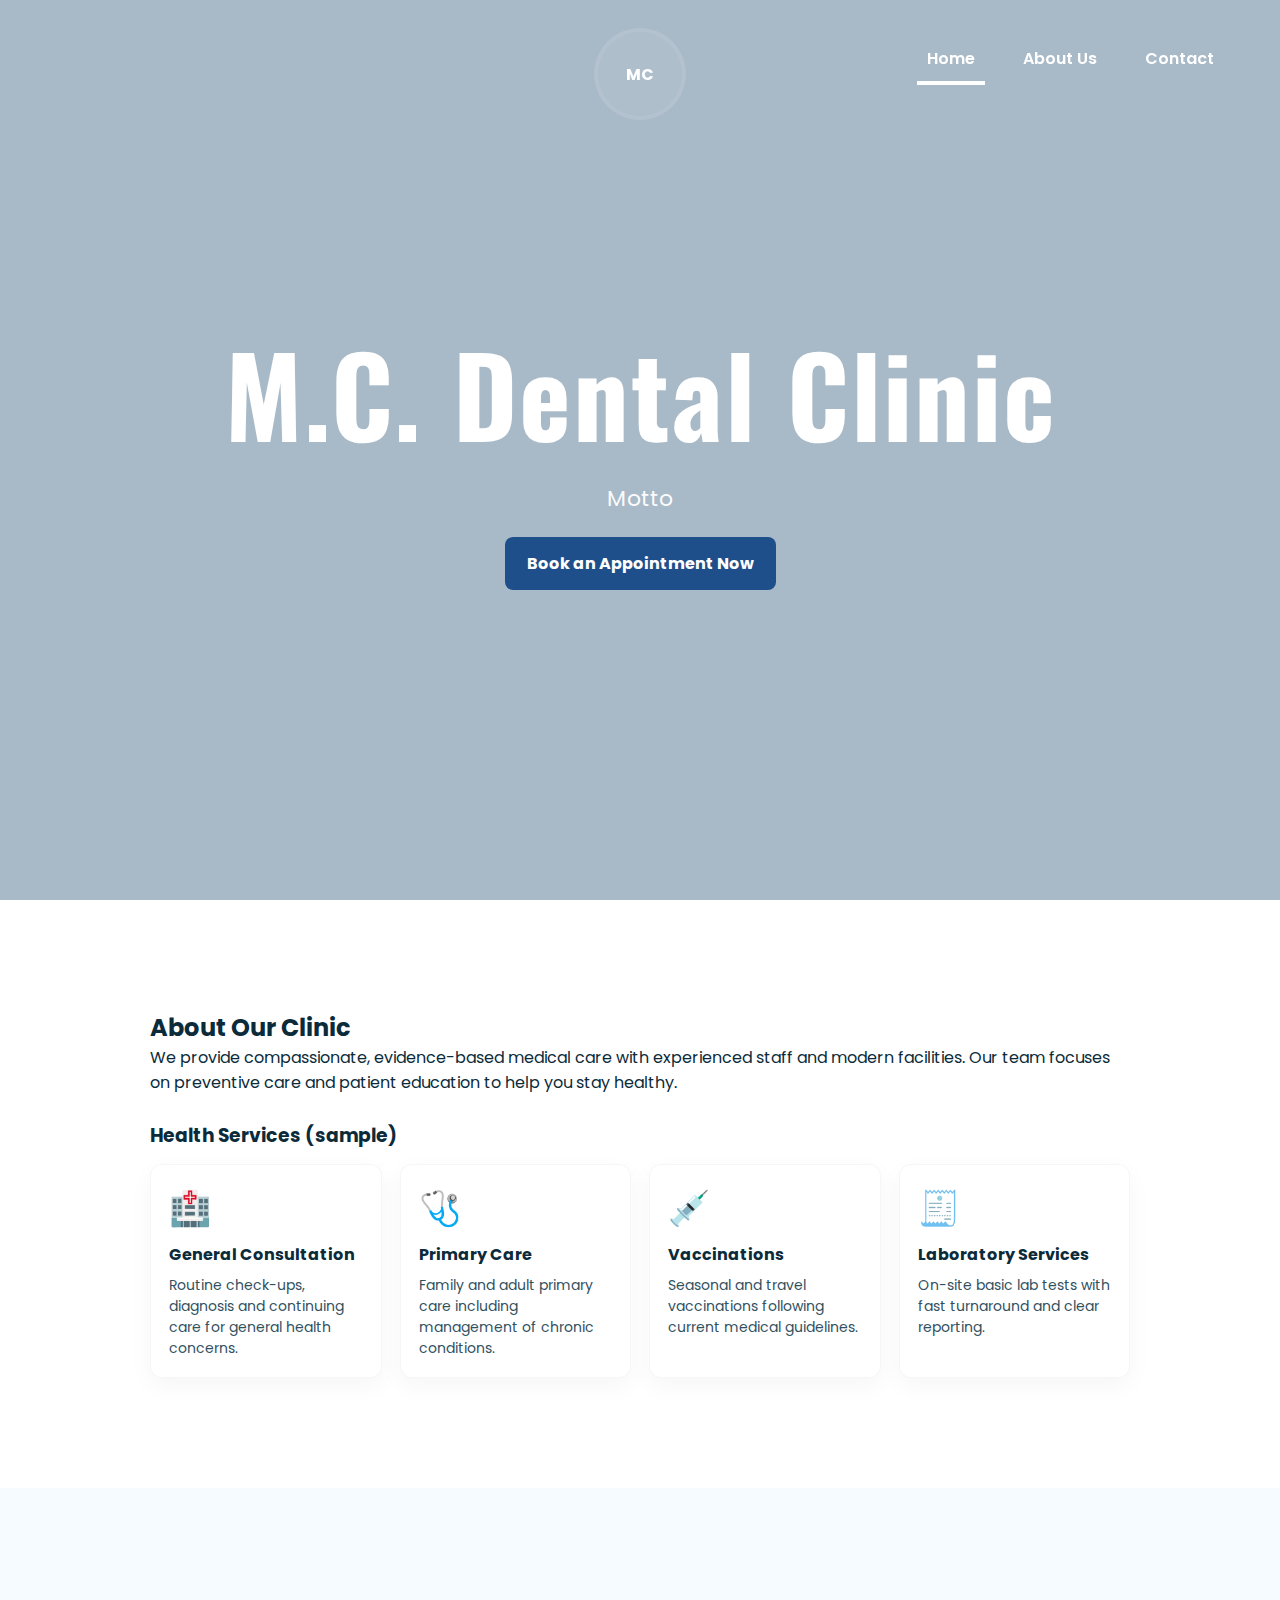
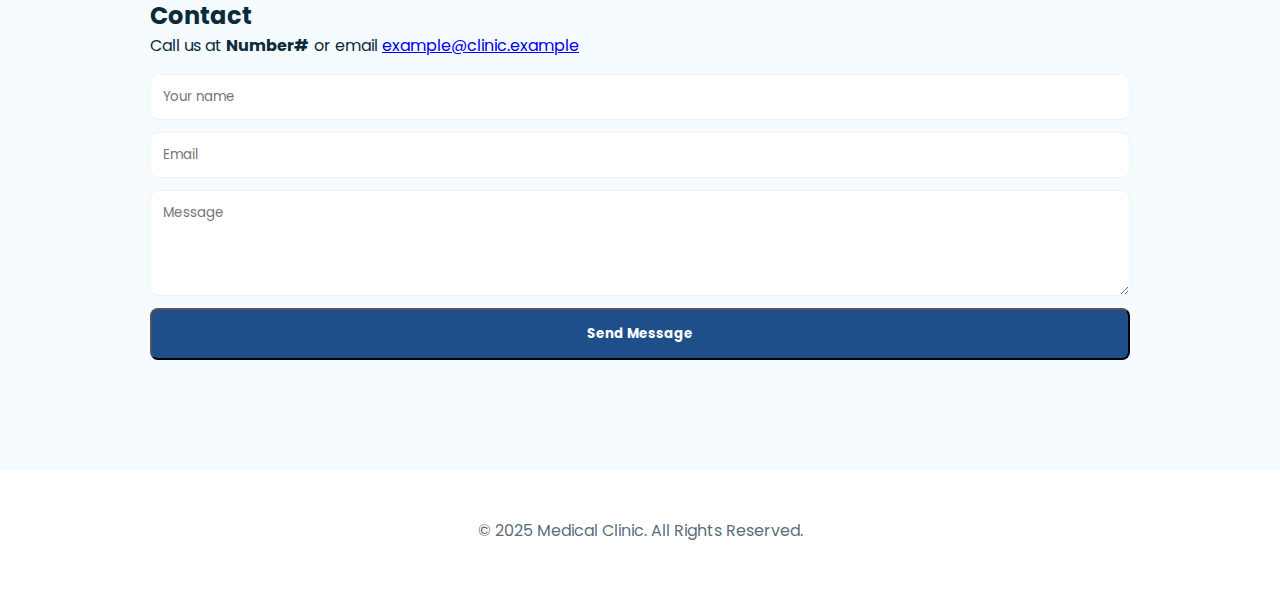
<file: index.html>
<!DOCTYPE html>
<html lang="en">
  <head>
    <meta charset="utf-8" />
    <meta name="viewport" content="width=device-width, initial-scale=1" />
    <title>Medical Clinic</title>
    <link rel="stylesheet" href="style.css" />
    <link href="https://fonts.googleapis.com/css2?family=Oswald:wght@400;600;700&family=Poppins:wght@300;400;600&display=swap" rel="stylesheet">
  </head>
  <body>
    <header class="site-header">
      <div class="logo-wrap">
        <div class="logo-circle">MC</div>
      </div>
      <nav class="nav" aria-label="Main navigation">
        <ul class="nav-list">
          <li><a href="#home" class="active">Home</a></li>
          <li><a href="#about">About Us</a></li>
          <li><a href="#contact">Contact</a></li>
        </ul>
      </nav>
    </header>

    <main>
      <section id="home" class="hero">
        <div class="overlay"></div>
        <div class="hero-inner">
          <h1>M.C. Dental Clinic</h1>
          <p class="lead">Motto</p>
          <a class="btn" href="#contact">Book an Appointment Now</a>
        </div>
      </section>

      <section id="about" class="section about">
        <div class="content">
          <h2>About Our Clinic</h2>
          <p>We provide compassionate, evidence-based medical care with experienced staff and modern facilities. Our team focuses on preventive care and patient education to help you stay healthy.</p>

          <h3 class="services-title">Health Services (sample)</h3>
          <div class="services">
            <article class="service-card">
              <div class="svc-icon">🏥</div>
              <h4>General Consultation</h4>
              <p>Routine check-ups, diagnosis and continuing care for general health concerns.</p>
            </article>

            <article class="service-card">
              <div class="svc-icon">🩺</div>
              <h4>Primary Care</h4>
              <p>Family and adult primary care including management of chronic conditions.</p>
            </article>

            <article class="service-card">
              <div class="svc-icon">💉</div>
              <h4>Vaccinations</h4>
              <p>Seasonal and travel vaccinations following current medical guidelines.</p>
            </article>

            <article class="service-card">
              <div class="svc-icon">🧾</div>
              <h4>Laboratory Services</h4>
              <p>On-site basic lab tests with fast turnaround and clear reporting.</p>
            </article>
          </div>
        </div>
      </section>

      <section id="contact" class="section contact">
        <div class="content">
          <h2>Contact</h2>
          <p>Call us at <strong>Number#</strong> or email <a href="mailto:info@clinic.example">example@clinic.example</a></p>
          <form class="contact-form" onsubmit="event.preventDefault(); alert('Thanks — this is a demo contact form');">
            <input type="text" placeholder="Your name" required />
            <input type="email" placeholder="Email" required />
            <textarea placeholder="Message" rows="4" required></textarea>
            <button class="btn">Send Message</button>
          </form>
        </div>
      </section>
    </main>

    <footer class="site-footer">
      <p>© 2025 Medical Clinic. All Rights Reserved.</p>
    </footer>

    <script src="script.js"></script>
  </body>
</html>
</file>
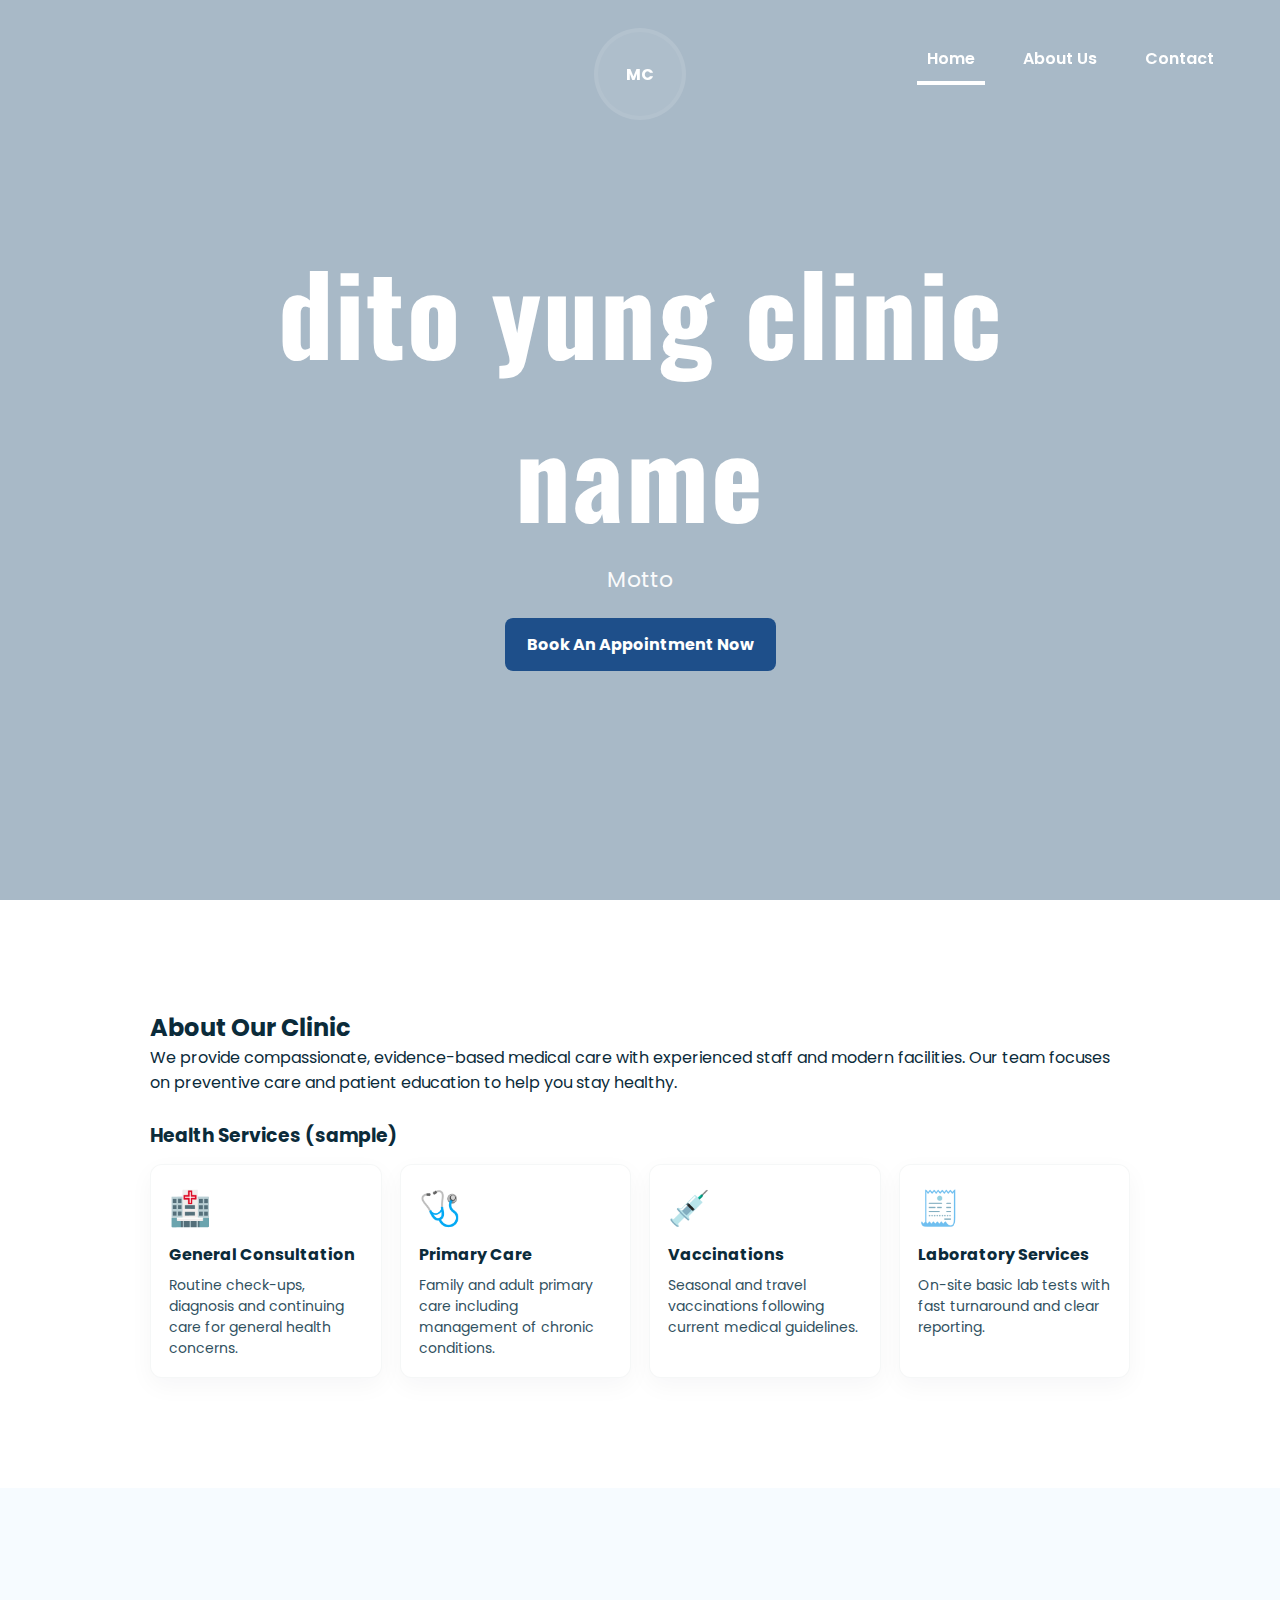
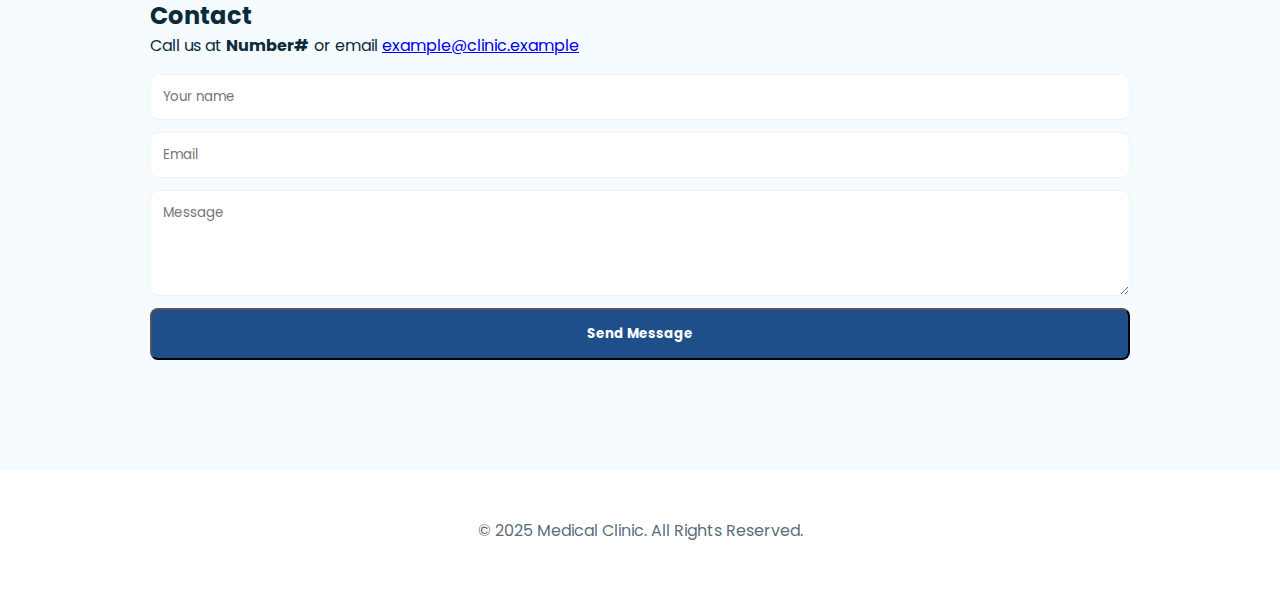
<file: sofe.html>
<!DOCTYPE html>
<html lang="en">
  <head>
    <meta charset="utf-8" />
    <meta name="viewport" content="width=device-width, initial-scale=1" />
    <title>Medical Clinic</title>
    <link rel="stylesheet" href="style.css" />
    <link href="https://fonts.googleapis.com/css2?family=Oswald:wght@400;600;700&family=Poppins:wght@300;400;600&display=swap" rel="stylesheet">
  </head>
  <body>
    <header class="site-header">
      <div class="logo-wrap">
        <div class="logo-circle">MC</div>
      </div>
      <nav class="nav" aria-label="Main navigation">
        <ul class="nav-list">
          <li><a href="#home" class="active">Home</a></li>
          <li><a href="#about">About Us</a></li>
          <li><a href="#contact">Contact</a></li>
        </ul>
      </nav>
    </header>

    <main>
      <section id="home" class="hero">
        <div class="overlay"></div>
        <div class="hero-inner">
          <h1>dito yung clinic name</h1>
          <p class="lead">Motto</p>
          <a class="btn" href="#contact">Book An Appointment Now</a>
        </div>
      </section>

      <section id="about" class="section about">
        <div class="content">
          <h2>About Our Clinic</h2>
          <p>We provide compassionate, evidence-based medical care with experienced staff and modern facilities. Our team focuses on preventive care and patient education to help you stay healthy.</p>

          <h3 class="services-title">Health Services (sample)</h3>
          <div class="services">
            <article class="service-card">
              <div class="svc-icon">🏥</div>
              <h4>General Consultation</h4>
              <p>Routine check-ups, diagnosis and continuing care for general health concerns.</p>
            </article>

            <article class="service-card">
              <div class="svc-icon">🩺</div>
              <h4>Primary Care</h4>
              <p>Family and adult primary care including management of chronic conditions.</p>
            </article>

            <article class="service-card">
              <div class="svc-icon">💉</div>
              <h4>Vaccinations</h4>
              <p>Seasonal and travel vaccinations following current medical guidelines.</p>
            </article>

            <article class="service-card">
              <div class="svc-icon">🧾</div>
              <h4>Laboratory Services</h4>
              <p>On-site basic lab tests with fast turnaround and clear reporting.</p>
            </article>
          </div>
        </div>
      </section>

      <section id="contact" class="section contact">
        <div class="content">
          <h2>Contact</h2>
          <p>Call us at <strong>Number#</strong> or email <a href="mailto:info@clinic.example">example@clinic.example</a></p>
          <form class="contact-form" onsubmit="event.preventDefault(); alert('Thanks — this is a demo contact form');">
            <input type="text" placeholder="Your name" required />
            <input type="email" placeholder="Email" required />
            <textarea placeholder="Message" rows="4" required></textarea>
            <button class="btn">Send Message</button>
          </form>
        </div>
      </section>
    </main>

    <footer class="site-footer">
      <p>© 2025 Medical Clinic. All Rights Reserved.</p>
    </footer>

    <script src="script.js"></script>
  </body>
</html>
</file>
<file: style.css>
/* Clinic landing page styles */
:root{
  --accent:#1465a7;
  --accent-dark:#0f4f83;
  --muted:#e6f2fb;
  --hero-overlay: rgba(5,55,95,0.35);
  --hero-color: #0e9bb3;
}

*{box-sizing: border-box;margin:0;padding:0;font-family: 'Poppins', system-ui, -apple-system, 'Segoe UI', Roboto, 'Helvetica Neue', Arial}

html,body{height:100%;}

.site-header{
  position:fixed;left:0;top:0;right:0;display:flex;align-items:center;justify-content:center;z-index:999;padding:12px 28px 12px 28px;transition:background 240ms ease, padding 200ms ease, box-shadow 200ms ease;pointer-events:auto;
  /* transparent by default so hero shows through */
  background: transparent;
  color: #fff;
}

.site-header.scrolled{
  background: rgba(6,20,28,0.32);
  backdrop-filter: blur(6px);
  box-shadow: 0 6px 18px rgba(2,8,12,0.45);
  padding:8px 20px;
}

.logo-wrap{position:absolute;left:50%;transform:translateX(-50%);top:28px}
.logo-circle{width:92px;height:92px;border-radius:50%;background:rgba(255,255,255,0.08);display:grid;place-items:center;font-weight:700;color:#fff;border:4px solid rgba(255,255,255,0.06)}

.nav{position:absolute;right:56px;top:36px}
.nav-list{display:flex;gap:28px;align-items:center;list-style:none}
.nav-list a{color:#fff;text-decoration:none;padding:10px 10px;font-weight:600;display:inline-block;opacity:0;transform:translateY(-8px);transition:transform 360ms cubic-bezier(.2,.9,.2,1),opacity 360ms, border-color 240ms}
.nav-list a.active{border-bottom:4px solid #fff}
.nav-list a.show{opacity:1;transform:translateY(0)}
.nav-list a:focus{outline:3px solid rgba(255,255,255,0.12);outline-offset:4px}

/* animated underline transition (for active state) */
.nav-list a{border-bottom:4px solid transparent}
.nav-list a.active{border-bottom-color:#fff}

/* when header is scrolled use the darker palette */
.site-header.scrolled{ background: rgba(6,20,28,0.32); color: #642626; }
.site-header.scrolled .nav-list a{ color: #642626; }
.site-header.scrolled .nav-list a.active{ border-bottom-color: #642626; }

.hero{
  min-height:100vh;background-image: url();
  background-size:cover;background-position:center;position:relative;display:grid;place-items:center;color:#fff
}
.hero .overlay{position:absolute;inset:0;background:var(--hero-overlay)}
.hero-inner{position:relative;z-index:8;text-align:center;padding:30px;max-width:920px}
.hero h1{font-family:'Oswald',sans-serif;font-size:110px;letter-spacing:2px;margin-bottom:8px}
.hero .lead{font-size:22px;opacity:0.95;margin-bottom:22px}
.btn{display:inline-block;background:#1e4f8a;padding:14px 22px;border-radius:8px;color:#fff;text-decoration:none;font-weight:700}

.section{padding:110px 24px}
.section .content{max-width:980px;margin:0 auto;color:#0b2b3a}
.about{background:#fff}
.contact{background:#f6fbff}

.services-title{margin-top:26px;margin-bottom:14px;color:#0b2b3a}
.services{display:grid;grid-template-columns:repeat(4,1fr);gap:18px}
.service-card{background:#fff;border:1px solid rgba(10,40,60,0.04);padding:18px;border-radius:12px;box-shadow:0 8px 24px rgba(10,30,40,0.04);}
.svc-icon{font-size:34px;margin-bottom:8px}
.service-card h4{margin-bottom:8px}
.service-card p{font-size:14px;color:#31515f}

@media (max-width:980px){.services{grid-template-columns:repeat(2,1fr)}}
@media (max-width:560px){.services{grid-template-columns:1fr}}

.contact-form{margin-top:16px;display:flex;flex-direction:column;gap:12px}
.contact-form input,.contact-form textarea{padding:12px;border-radius:8px;border:1px solid rgba(10,40,60,0.06)}

.site-footer{padding:48px 24px;text-align:center;color:rgba(10,40,60,0.7)}

@media (max-width:900px){
  .logo-wrap{left:18px;transform:none}
  .nav{right:18px}
  .hero h1{font-size:48px}
}
</file>
